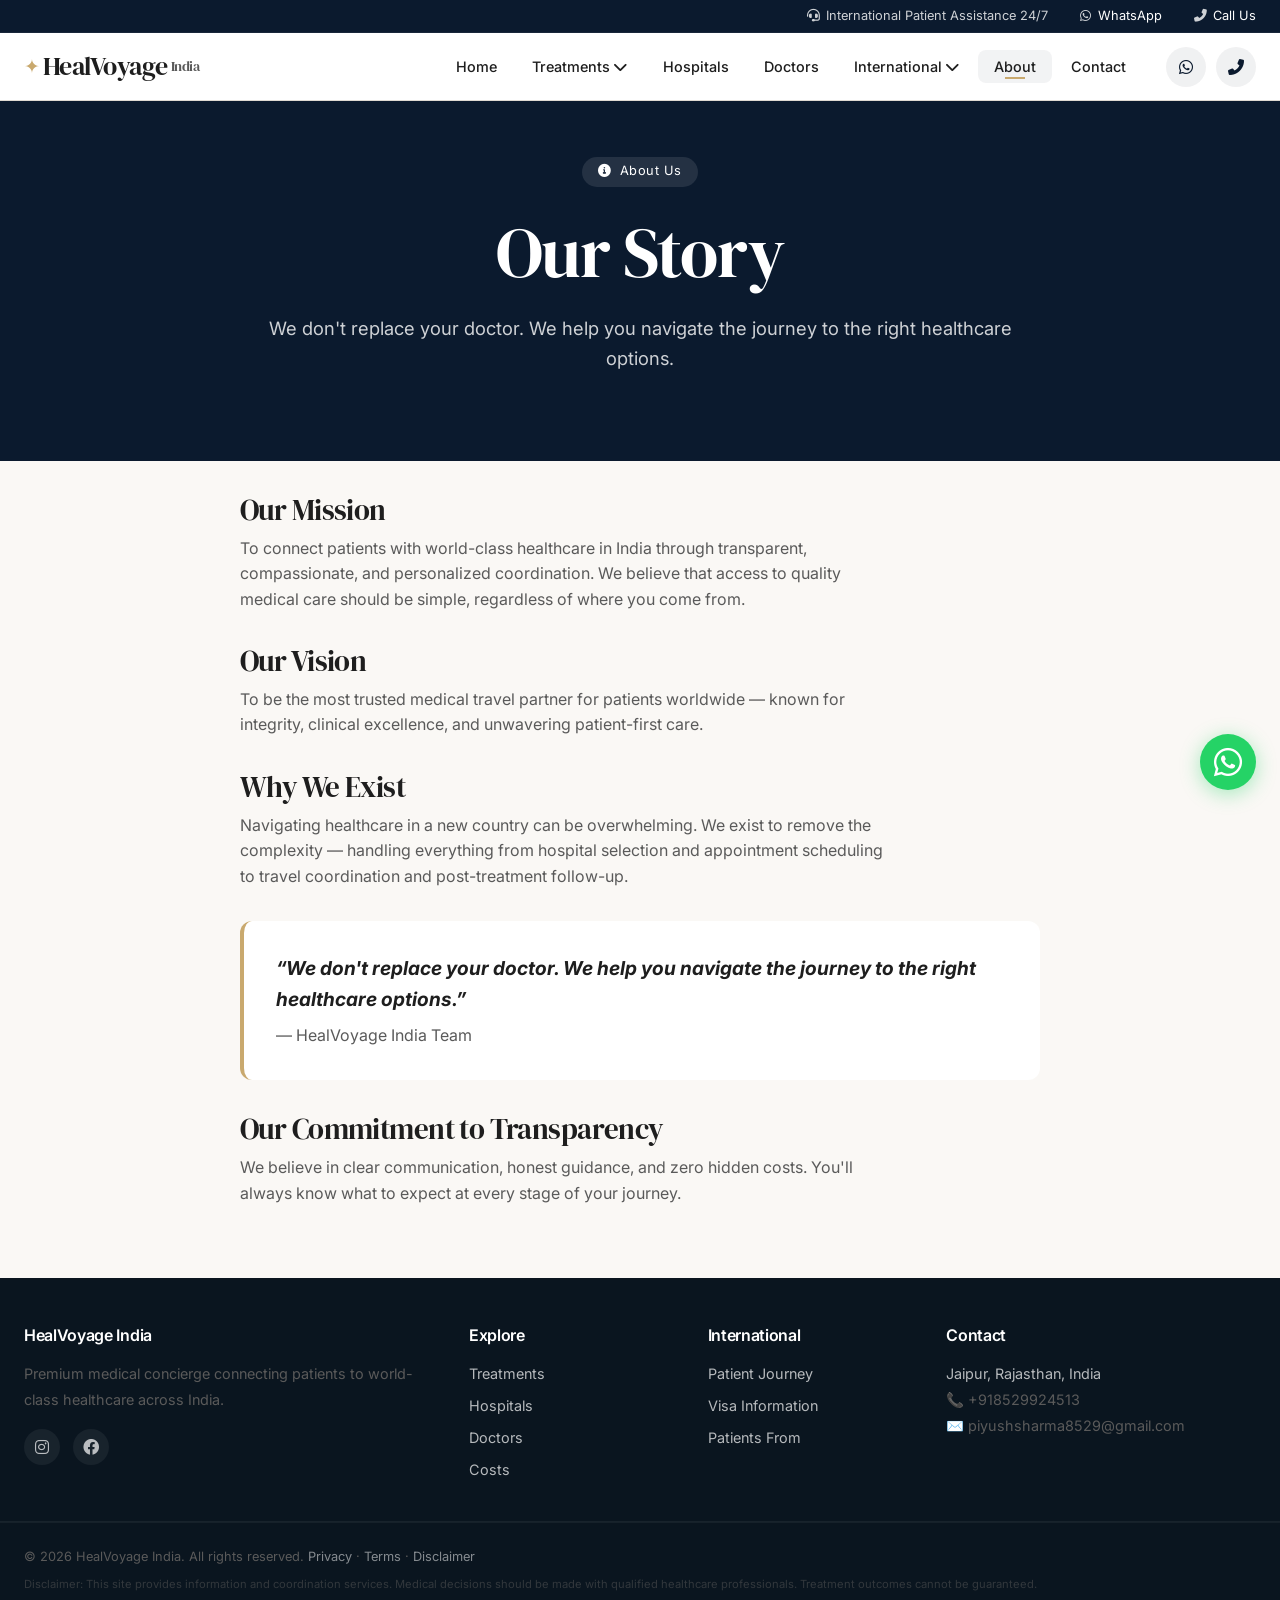
<file: about.html>
<!DOCTYPE html>
<html lang="en">
<head>
  <meta charset="UTF-8" />
  <meta name="viewport" content="width=device-width, initial-scale=1.0" />
  <title>About Us · HealVoyage India</title>
  <meta name="description" content="Learn about HealVoyage India — our mission, vision, and commitment to connecting patients with world-class healthcare." />
  <link rel="preconnect" href="https://fonts.googleapis.com" />
  <link rel="preconnect" href="https://fonts.gstatic.com" crossorigin />
  <link href="https://fonts.googleapis.com/css2?family=DM+Serif+Display:ital@0;1&family=Inter:opsz,wght@14..32,300;14..32,400;14..32,500;14..32,600;14..32,700&display=swap" rel="stylesheet" />
  <link rel="stylesheet" href="https://cdnjs.cloudflare.com/ajax/libs/font-awesome/6.0.0-beta3/css/all.min.css" />
  <link rel="stylesheet" href="css/style.css" />
</head>
<body>

<!-- ===== UTILITY BAR ===== -->
<div class="utility-bar">
  <div class="container utility-flex">
    <span class="utility-item"><i class="fas fa-headset"></i> International Patient Assistance 24/7</span>
    <span class="utility-item"><i class="fab fa-whatsapp"></i> <a href="https://wa.me/?text=Hi%2C%20I%20would%20like%20to%20know%20more%20about%20medical%20treatment%20in%20India." target="_blank">WhatsApp</a></span>
    <span class="utility-item"><i class="fas fa-phone-alt"></i> <a href="tel:+918529924513">Call Us</a></span>
  </div>
</div>

<!-- ===== HEADER ===== -->
<header class="site-header" id="siteHeader">
  <div class="container header-flex">
    <div class="logo"><a href="index.html"><span class="logo-icon">✦</span> HealVoyage <span class="logo-light">India</span></a></div>
    <nav class="main-nav" id="mainNav">
      <ul class="nav-list">
        <li><a href="index.html">Home</a></li>
        <li class="dropdown">
          <a href="treatments.html" class="dropdown-toggle">Treatments <i class="fas fa-chevron-down"></i></a>
          <ul class="dropdown-menu">
            <li><a href="treatments.html#cardiology">Cardiology</a></li>
            <li><a href="treatments.html#neurosurgery">Neurosurgery</a></li>
            <li><a href="treatments.html#oncology">Oncology</a></li>
            <li><a href="treatments.html#orthopaedics">Orthopaedics</a></li>
            <li><a href="treatments.html">All Treatments</a></li>
          </ul>
        </li>
        <li><a href="hospitals.html">Hospitals</a></li>
        <li><a href="doctors.html">Doctors</a></li>
        <li class="dropdown">
          <a href="international-patients.html" class="dropdown-toggle">International <i class="fas fa-chevron-down"></i></a>
          <ul class="dropdown-menu">
            <li><a href="international-patients.html#journey">Patient Journey</a></li>
            <li><a href="international-patients.html#visa">Medical Visa</a></li>
            <li><a href="international-patients.html#countries">Patients From</a></li>
          </ul>
        </li>
        <li><a href="about.html" class="active">About</a></li>
        <li><a href="contact.html">Contact</a></li>
      </ul>
      <div class="nav-actions">
        <a href="https://wa.me/+918529924513?text=Hi%2C%20I%20would%20like%20to%20know%20more%20about%20medical%20treatment%20in%20India." target="_blank" class="btn-icon" aria-label="WhatsApp"><i class="fab fa-whatsapp"></i></a>
        <a href="tel:+918529924513" class="btn-icon" aria-label="Call"><i class="fas fa-phone-alt"></i></a>
      </div>
    </nav>
    <button class="hamburger" id="hamburger" aria-label="Menu" aria-expanded="false">
      <span class="hamburger-line"></span>
      <span class="hamburger-line"></span>
      <span class="hamburger-line"></span>
    </button>
  </div>
</header>

<!-- ===== PAGE HERO ===== -->
<section class="hero" style="min-height: 40vh;">
  <div class="hero-overlay"></div>
  <div class="container hero-content" style="grid-template-columns: 1fr; text-align: center; padding: 3rem 0;">
    <div class="hero-text" style="max-width: 800px; margin: 0 auto;">
      <span class="hero-badge"><i class="fas fa-info-circle"></i> About Us</span>
      <h1>Our Story</h1>
      <p class="hero-sub" style="max-width: 100%;">We don't replace your doctor. We help you navigate the journey to the right healthcare options.</p>
    </div>
  </div>
</section>

<!-- ===== ABOUT CONTENT ===== -->
<section class="section" style="padding-top: 2rem;">
  <div class="container">
    <div style="max-width: 800px; margin: 0 auto; display: grid; gap: 2rem;">
      <div>
        <h2 style="font-size: 1.8rem;">Our Mission</h2>
        <p>To connect patients with world-class healthcare in India through transparent, compassionate, and personalized coordination. We believe that access to quality medical care should be simple, regardless of where you come from.</p>
      </div>
      <div>
        <h2 style="font-size: 1.8rem;">Our Vision</h2>
        <p>To be the most trusted medical travel partner for patients worldwide — known for integrity, clinical excellence, and unwavering patient-first care.</p>
      </div>
      <div>
        <h2 style="font-size: 1.8rem;">Why We Exist</h2>
        <p>Navigating healthcare in a new country can be overwhelming. We exist to remove the complexity — handling everything from hospital selection and appointment scheduling to travel coordination and post-treatment follow-up.</p>
      </div>
      <div style="background: var(--surface); padding: 2rem; border-radius: var(--radius); border-left: 4px solid var(--accent);">
        <p style="font-size: 1.2rem; font-style: italic; color: var(--text);"><strong>“We don't replace your doctor. We help you navigate the journey to the right healthcare options.”</strong></p>
        <p style="margin-top: 0.5rem;">— HealVoyage India Team</p>
      </div>
      <div>
        <h2 style="font-size: 1.8rem;">Our Commitment to Transparency</h2>
        <p>We believe in clear communication, honest guidance, and zero hidden costs. You'll always know what to expect at every stage of your journey.</p>
      </div>
    </div>
  </div>
</section>

<!-- ===== FOOTER ===== -->
<footer class="site-footer">
  <div class="container footer-grid">
    <div class="footer-col"><h4>HealVoyage India</h4><p>Premium medical concierge connecting patients to world-class healthcare across India.</p><div class="social"><a href="#"><i class="fab fa-instagram"></i></a><a href="#"><i class="fab fa-facebook"></i></a></div></div>
    <div class="footer-col"><h4>Explore</h4><ul><li><a href="treatments.html">Treatments</a></li><li><a href="hospitals.html">Hospitals</a></li><li><a href="doctors.html">Doctors</a></li><li><a href="contact.html">Costs</a></li></ul></div>
    <div class="footer-col"><h4>International</h4><ul><li><a href="international-patients.html#journey">Patient Journey</a></li><li><a href="international-patients.html#visa">Visa Information</a></li><li><a href="international-patients.html#countries">Patients From</a></li></ul></div>
    <div class="footer-col"><h4>Contact</h4><address>Jaipur, Rajasthan, India</address><p><a href="tel:+918529924513">📞 +918529924513</a></p><p><a href="mailto:piyushsharma8529@gmail.com">✉️ piyushsharma8529@gmail.com</a></p></div>
  </div>
  <div class="footer-bottom"><div class="container"><p>© 2026 HealVoyage India. All rights reserved. <a href="#">Privacy</a> · <a href="#">Terms</a> · <a href="#">Disclaimer</a></p><p class="disclaimer">Disclaimer: This site provides information and coordination services. Medical decisions should be made with qualified healthcare professionals. Treatment outcomes cannot be guaranteed.</p></div></div>
</footer>

<!-- FLOATING WHATSAPP & BACK TO TOP -->
<a href="https://wa.me/+918529924513?text=Hi%2C%20I%20would%20like%20to%20know%20more%20about%20medical%20treatment%20in%20India." target="_blank" class="floating-wa" aria-label="WhatsApp"><i class="fab fa-whatsapp"></i><span class="tooltip">Chat with us</span></a>
<button class="back-to-top" id="backToTop" aria-label="Back to top"><i class="fas fa-chevron-up"></i></button>

<div class="mobile-sticky">
  <a href="tel:+918529924513"><i class="fas fa-phone-alt"></i> Call</a>
  <a href="https://wa.me/+918529924513?text=Hi%2C%20I%20would%20like%20to%20know%20more%20about%20medical%20treatment%20in%20India." target="_blank"><i class="fab fa-whatsapp"></i> WhatsApp</a>
  <a href="hospitals.html"><i class="fas fa-hospital-alt"></i> Explore</a>
</div>

<script src="js/script.js"></script>
</body>
</html>
</file>
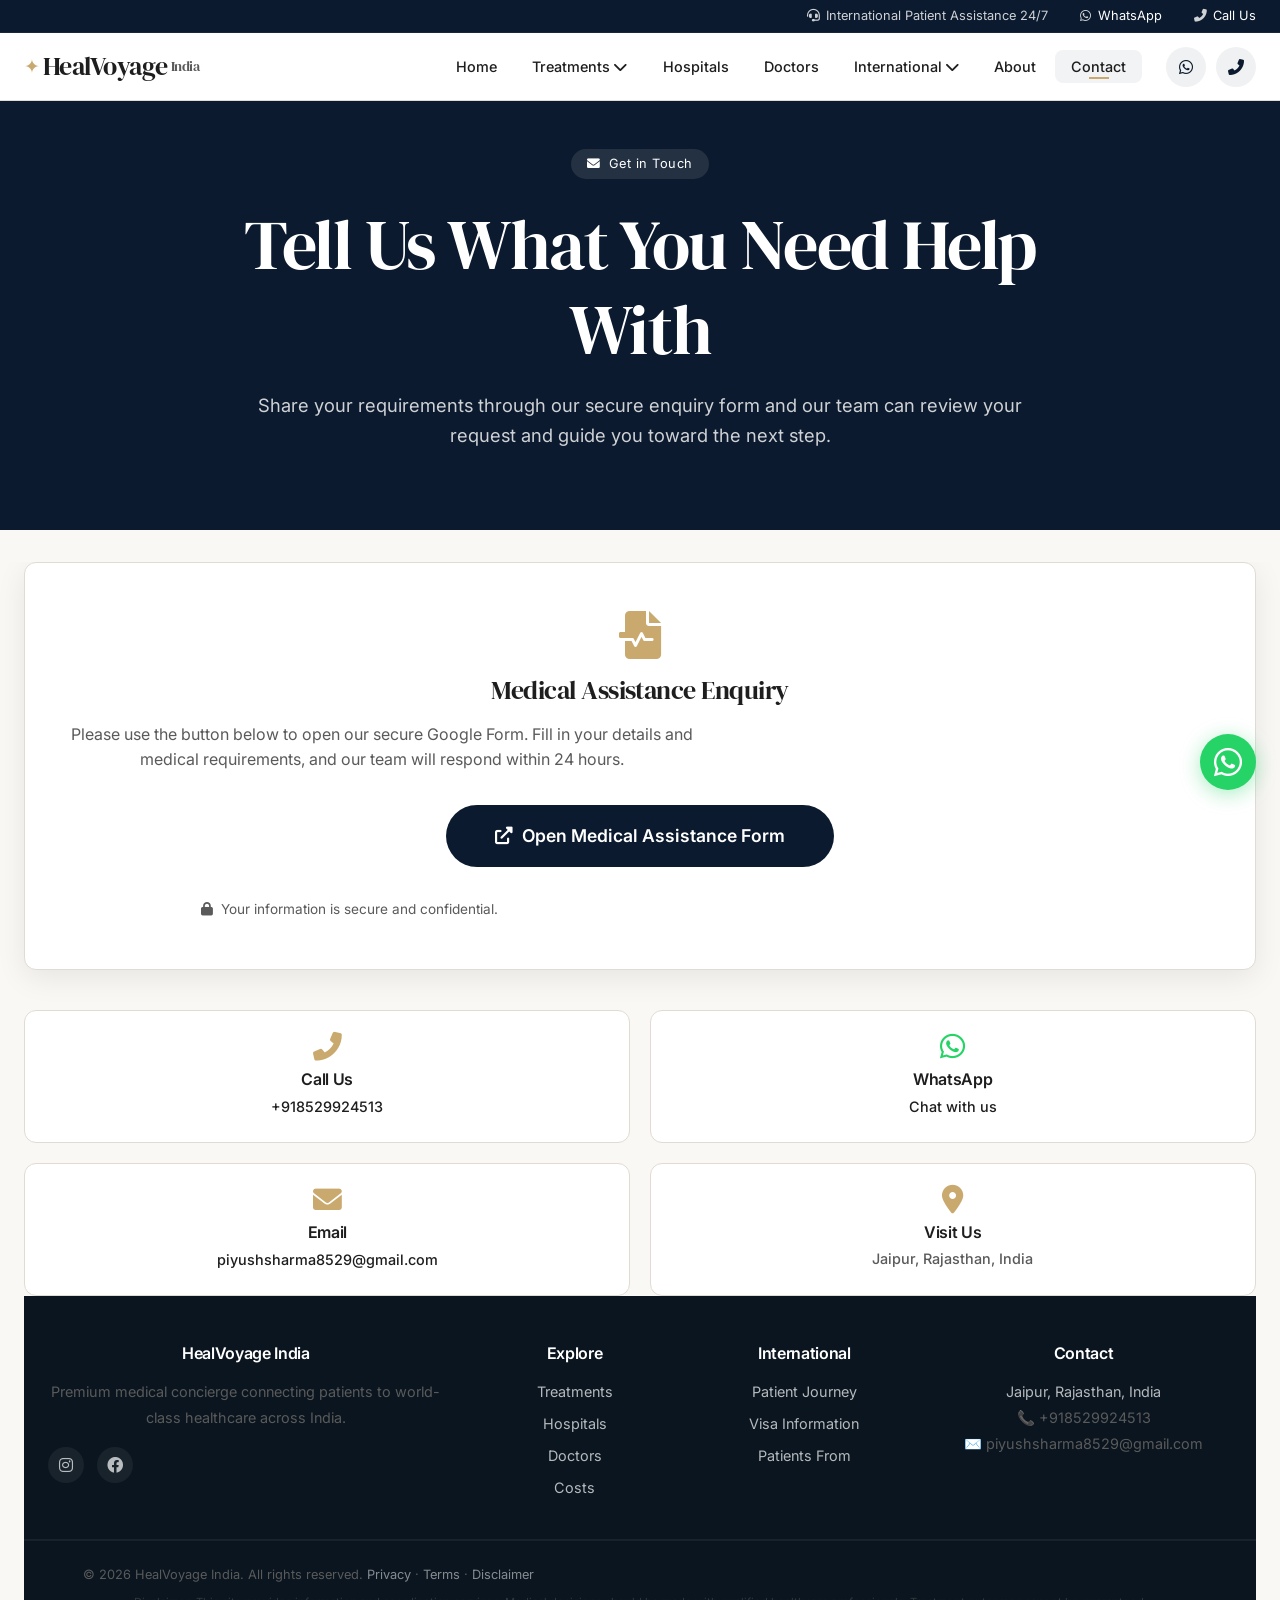
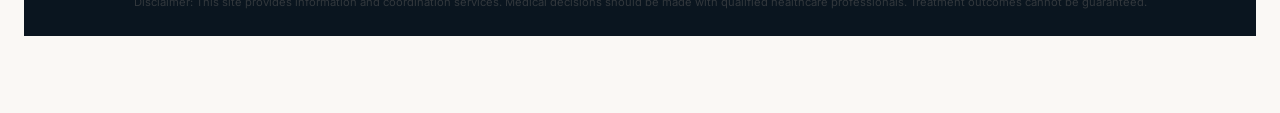
<file: contact.html>
<!DOCTYPE html>
<html lang="en">
<head>
  <meta charset="UTF-8" />
  <meta name="viewport" content="width=device-width, initial-scale=1.0" />
  <title>Contact · HealVoyage India</title>
  <meta name="description" content="Get medical assistance — share your requirements through our secure enquiry form and our team will guide you." />
  <link rel="preconnect" href="https://fonts.googleapis.com" />
  <link rel="preconnect" href="https://fonts.gstatic.com" crossorigin />
  <link href="https://fonts.googleapis.com/css2?family=DM+Serif+Display:ital@0;1&family=Inter:opsz,wght@14..32,300;14..32,400;14..32,500;14..32,600;14..32,700&display=swap" rel="stylesheet" />
  <link rel="stylesheet" href="https://cdnjs.cloudflare.com/ajax/libs/font-awesome/6.0.0-beta3/css/all.min.css" />
  <link rel="stylesheet" href="css/style.css" />
</head>
<body>

<!-- ===== UTILITY BAR ===== -->
<div class="utility-bar">
  <div class="container utility-flex">
    <span class="utility-item"><i class="fas fa-headset"></i> International Patient Assistance 24/7</span>
    <span class="utility-item"><i class="fab fa-whatsapp"></i> <a href="https://wa.me/8529924513?text=Hi%2C%20I%20would%20like%20to%20know%20more%20about%20medical%20treatment%20in%20India." target="_blank">WhatsApp</a></span>
    <span class="utility-item"><i class="fas fa-phone-alt"></i> <a href="tel:8529924513">Call Us</a></span>
  </div>
</div>

<!-- ===== HEADER ===== -->
<header class="site-header" id="siteHeader">
  <div class="container header-flex">
    <div class="logo"><a href="index.html"><span class="logo-icon">✦</span> HealVoyage <span class="logo-light">India</span></a></div>
    <nav class="main-nav" id="mainNav">
      <ul class="nav-list">
        <li><a href="index.html">Home</a></li>
        <li class="dropdown">
          <a href="treatments.html" class="dropdown-toggle">Treatments <i class="fas fa-chevron-down"></i></a>
          <ul class="dropdown-menu">
            <li><a href="treatments.html#cardiology">Cardiology</a></li>
            <li><a href="treatments.html#neurosurgery">Neurosurgery</a></li>
            <li><a href="treatments.html#oncology">Oncology</a></li>
            <li><a href="treatments.html#orthopaedics">Orthopaedics</a></li>
            <li><a href="treatments.html">All Treatments</a></li>
          </ul>
        </li>
        <li><a href="hospitals.html">Hospitals</a></li>
        <li><a href="doctors.html">Doctors</a></li>
        <li class="dropdown">
          <a href="international-patients.html" class="dropdown-toggle">International <i class="fas fa-chevron-down"></i></a>
          <ul class="dropdown-menu">
            <li><a href="international-patients.html#journey">Patient Journey</a></li>
            <li><a href="international-patients.html#visa">Medical Visa</a></li>
            <li><a href="international-patients.html#countries">Patients From</a></li>
          </ul>
        </li>
        <li><a href="about.html">About</a></li>
        <li><a href="contact.html" class="active">Contact</a></li>
      </ul>
      <div class="nav-actions">
        <a href="https://wa.me/8529924513?text=Hi%2C%20I%20would%20like%20to%20know%20more%20about%20medical%20treatment%20in%20India." target="_blank" class="btn-icon" aria-label="WhatsApp"><i class="fab fa-whatsapp"></i></a>
        <a href="tel:8529924513" class="btn-icon" aria-label="Call"><i class="fas fa-phone-alt"></i></a>
      </div>
    </nav>
    <button class="hamburger" id="hamburger" aria-label="Menu" aria-expanded="false">
      <span class="hamburger-line"></span>
      <span class="hamburger-line"></span>
      <span class="hamburger-line"></span>
    </button>
  </div>
</header>

<!-- ===== PAGE HERO ===== -->
<section class="hero" style="min-height: 40vh; overflow: hidden;">
  <div class="hero-overlay"></div>
  <div class="container hero-content" style="grid-template-columns: 1fr; text-align: center; padding: 3rem 0; overflow: hidden;">
    <div class="hero-text" style="max-width: 800px; margin: 0 auto;">
      <span class="hero-badge"><i class="fas fa-envelope"></i> Get in Touch</span>
      <h1>Tell Us What You Need Help With</h1>
      <p class="hero-sub" style="max-width: 100%;">Share your requirements through our secure enquiry form and our team can review your request and guide you toward the next step.</p>
    </div>
  </div>
</section>

<!-- ===== CONTACT / ASSISTANCE ===== -->
<section class="section" style="padding-top: 2rem;">
  <div class="container" style="max-width: 700px; margin: 0 auto; text-align: center;">
    <div style="background: var(--surface); padding: 3rem 2rem; border-radius: var(--radius); border: 1px solid var(--border); box-shadow: var(--shadow);">
      <i class="fas fa-file-medical-alt" style="font-size: 3rem; color: var(--accent); margin-bottom: 1rem;"></i>
      <h2 style="font-size: 1.6rem;">Medical Assistance Enquiry</h2>
      <p style="margin: 1rem 0;">Please use the button below to open our secure Google Form. Fill in your details and medical requirements, and our team will respond within 24 hours.</p>
      
      <!-- REPLACE THIS URL WITH YOUR GOOGLE FORM LINK -->
      <a href="https://forms.gle/ozHwD1PbkeFgJi5D9" target="_blank" rel="noopener" class="btn btn-primary" style="font-size: 1.1rem; padding: 1rem 3rem; margin: 1rem 0;">
        <i class="fas fa-external-link-alt"></i> Open Medical Assistance Form
      </a>
      <!-- END OF REPLACEABLE URL -->
      
      <p style="font-size: 0.85rem; color: var(--text-muted); margin-top: 1rem;"><i class="fas fa-lock" style="margin-right: 0.3rem;"></i> Your information is secure and confidential.</p>
    </div>

   <!-- ===== CONTACT OPTIONS — MOBILE FRIENDLY ===== -->
<div class="contact-options-grid" style="display: grid; grid-template-columns: 1fr 1fr; gap: 1.2rem; margin-top: 2.5rem; max-width: 100%;">
  
  <!-- Call Us -->
  <div class="contact-option-card" style="background: var(--surface); padding: 1.5rem 1rem; border-radius: var(--radius); border: 1px solid var(--border); text-align: center; transition: var(--transition);">
    <i class="fas fa-phone-alt" style="color: var(--accent); font-size: 1.8rem; display: block; margin-bottom: 0.5rem;"></i>
    <h4 style="margin: 0.3rem 0; font-size: 1rem; font-family: var(--font-sans); font-weight: 600;">Call Us</h4>
    <a href="tel:+918529924513" style="font-weight: 500; font-size: 0.9rem; word-break: break-all;">+918529924513</a>
  </div>
  
  <!-- WhatsApp -->
  <div class="contact-option-card" style="background: var(--surface); padding: 1.5rem 1rem; border-radius: var(--radius); border: 1px solid var(--border); text-align: center; transition: var(--transition);">
    <i class="fab fa-whatsapp" style="color: #25D366; font-size: 1.8rem; display: block; margin-bottom: 0.5rem;"></i>
    <h4 style="margin: 0.3rem 0; font-size: 1rem; font-family: var(--font-sans); font-weight: 600;">WhatsApp</h4>
    <a href="https://wa.me/8529924513?text=Hi%2C%20I%20would%20like%20to%20know%20more%20about%20medical%20treatment%20in%20India." target="_blank" style="font-weight: 500; font-size: 0.9rem; word-break: break-all;">Chat with us</a>
  </div>
  
  <!-- Email -->
  <div class="contact-option-card" style="background: var(--surface); padding: 1.5rem 1rem; border-radius: var(--radius); border: 1px solid var(--border); text-align: center; transition: var(--transition);">
    <i class="fas fa-envelope" style="color: var(--accent); font-size: 1.8rem; display: block; margin-bottom: 0.5rem;"></i>
    <h4 style="margin: 0.3rem 0; font-size: 1rem; font-family: var(--font-sans); font-weight: 600;">Email</h4>
    <a href="mailto:piyushsharma8529@gmail.com" style="font-weight: 500; font-size: 0.9rem; word-break: break-all;">piyushsharma8529@gmail.com</a>
  </div>
  
  <!-- Visit Us -->
  <div class="contact-option-card" style="background: var(--surface); padding: 1.5rem 1rem; border-radius: var(--radius); border: 1px solid var(--border); text-align: center; transition: var(--transition);">
    <i class="fas fa-map-marker-alt" style="color: var(--accent); font-size: 1.8rem; display: block; margin-bottom: 0.5rem;"></i>
    <h4 style="margin: 0.3rem 0; font-size: 1rem; font-family: var(--font-sans); font-weight: 600;">Visit Us</h4>
    <p style="font-size: 0.9rem; margin: 0;">Jaipur, Rajasthan, India</p>
  </div>
  
</div>
    
<!-- ===== FOOTER ===== -->
<footer class="site-footer">
  <div class="container footer-grid">
    <div class="footer-col"><h4>HealVoyage India</h4><p>Premium medical concierge connecting patients to world-class healthcare across India.</p><div class="social"><a href="#"><i class="fab fa-instagram"></i></a><a href="#"><i class="fab fa-facebook"></i></a></div></div>
    <div class="footer-col"><h4>Explore</h4><ul><li><a href="treatments.html">Treatments</a></li><li><a href="hospitals.html">Hospitals</a></li><li><a href="doctors.html">Doctors</a></li><li><a href="contact.html">Costs</a></li></ul></div>
    <div class="footer-col"><h4>International</h4><ul><li><a href="international-patients.html#journey">Patient Journey</a></li><li><a href="international-patients.html#visa">Visa Information</a></li><li><a href="international-patients.html#countries">Patients From</a></li></ul></div>
    <div class="footer-col"><h4>Contact</h4><address>Jaipur, Rajasthan, India</address><p><a href="tel:+918529924513">📞 +918529924513</a></p><p><a href="mailto:piyushsharma8529@gmail.com">✉️ piyushsharma8529@gmail.com</a></p></div>
  </div>
  <div class="footer-bottom"><div class="container"><p>© 2026 HealVoyage India. All rights reserved. <a href="#">Privacy</a> · <a href="#">Terms</a> · <a href="#">Disclaimer</a></p><p class="disclaimer">Disclaimer: This site provides information and coordination services. Medical decisions should be made with qualified healthcare professionals. Treatment outcomes cannot be guaranteed.</p></div></div>
</footer>

<!-- FLOATING WHATSAPP & BACK TO TOP -->
<a href="https://wa.me/8529924513?text=Hi%2C%20I%20would%20like%20to%20know%20more%20about%20medical%20treatment%20in%20India." target="_blank" class="floating-wa" aria-label="WhatsApp"><i class="fab fa-whatsapp"></i><span class="tooltip">Chat with us</span></a>
<button class="back-to-top" id="backToTop" aria-label="Back to top"><i class="fas fa-chevron-up"></i></button>

<div class="mobile-sticky">
  <a href="tel:8529924513"><i class="fas fa-phone-alt"></i> Call</a>
  <a href="https://wa.me/8529924513?text=Hi%2C%20I%20would%20like%20to%20know%20more%20about%20medical%20treatment%20in%20India." target="_blank"><i class="fab fa-whatsapp"></i> WhatsApp</a>
  <a href="hospitals.html"><i class="fas fa-hospital-alt"></i> Explore</a>
</div>

<script src="js/script.js"></script>
</body>
</html>
</file>
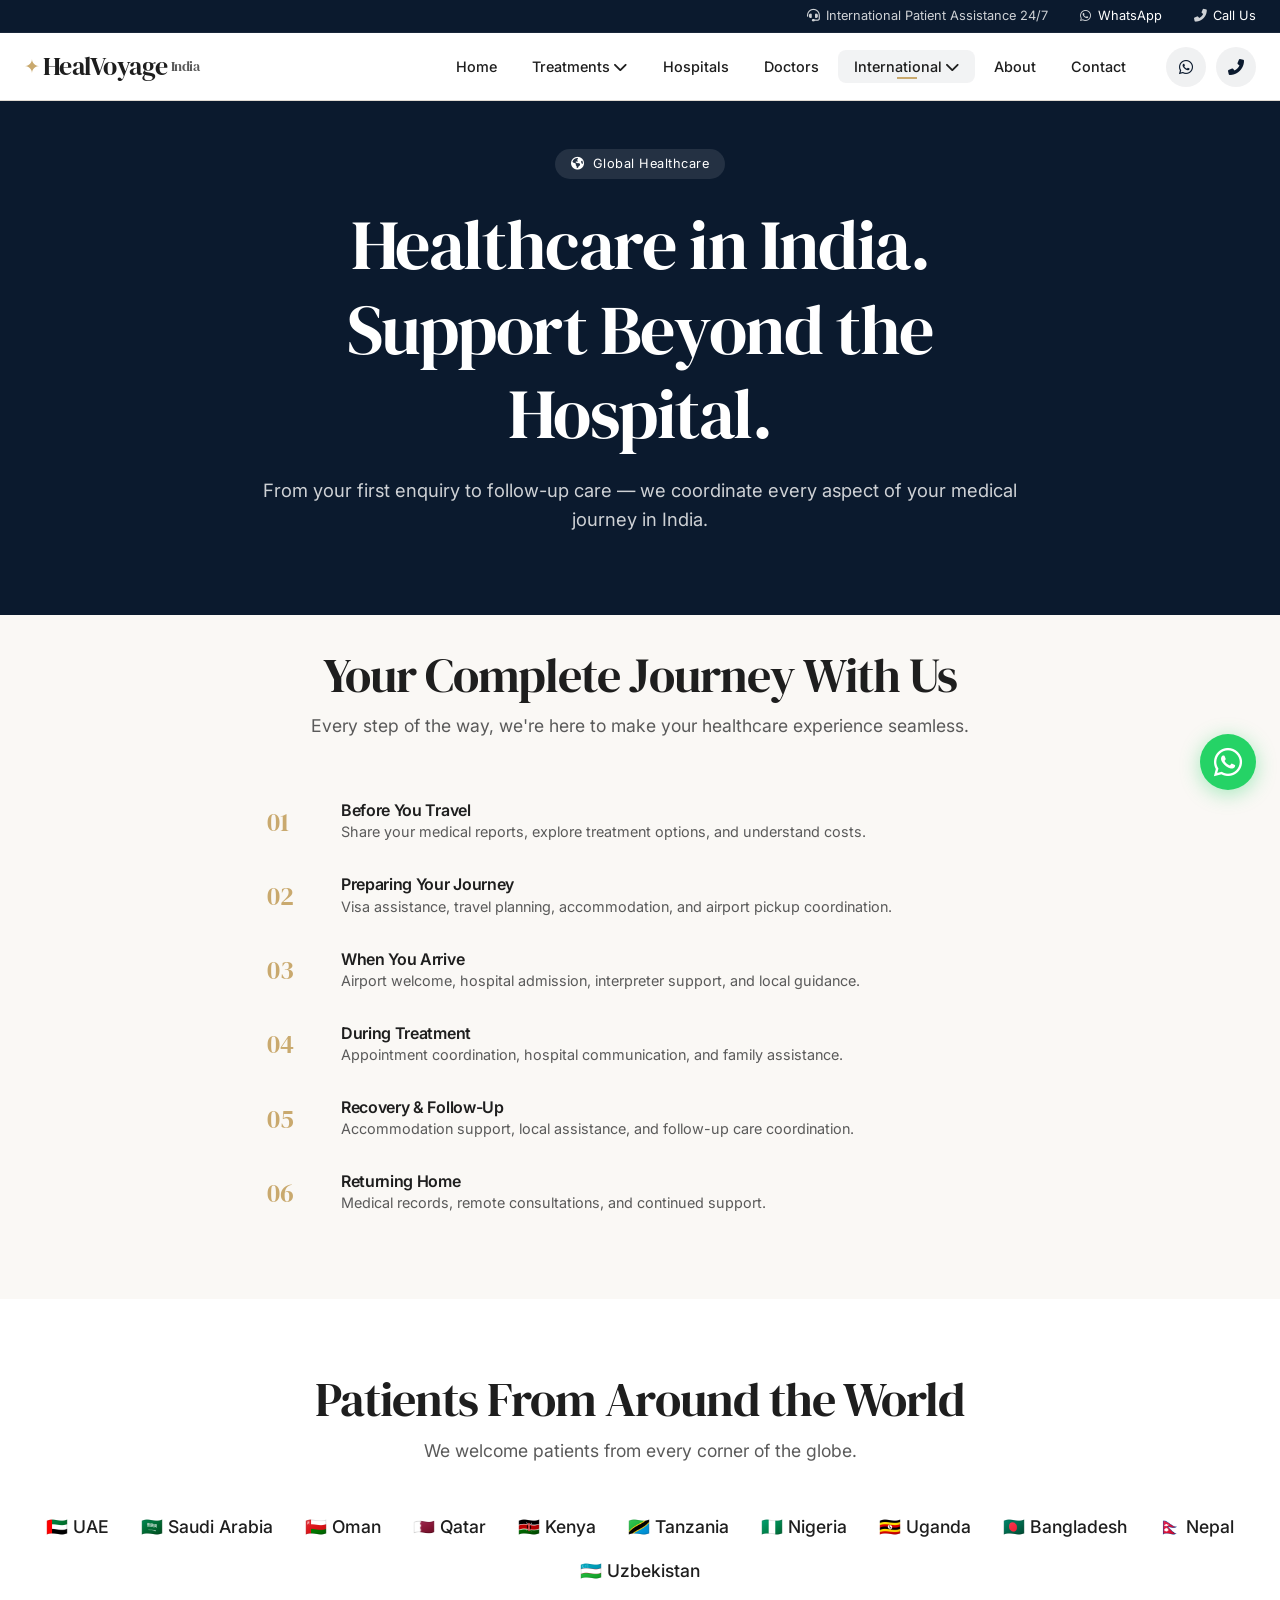
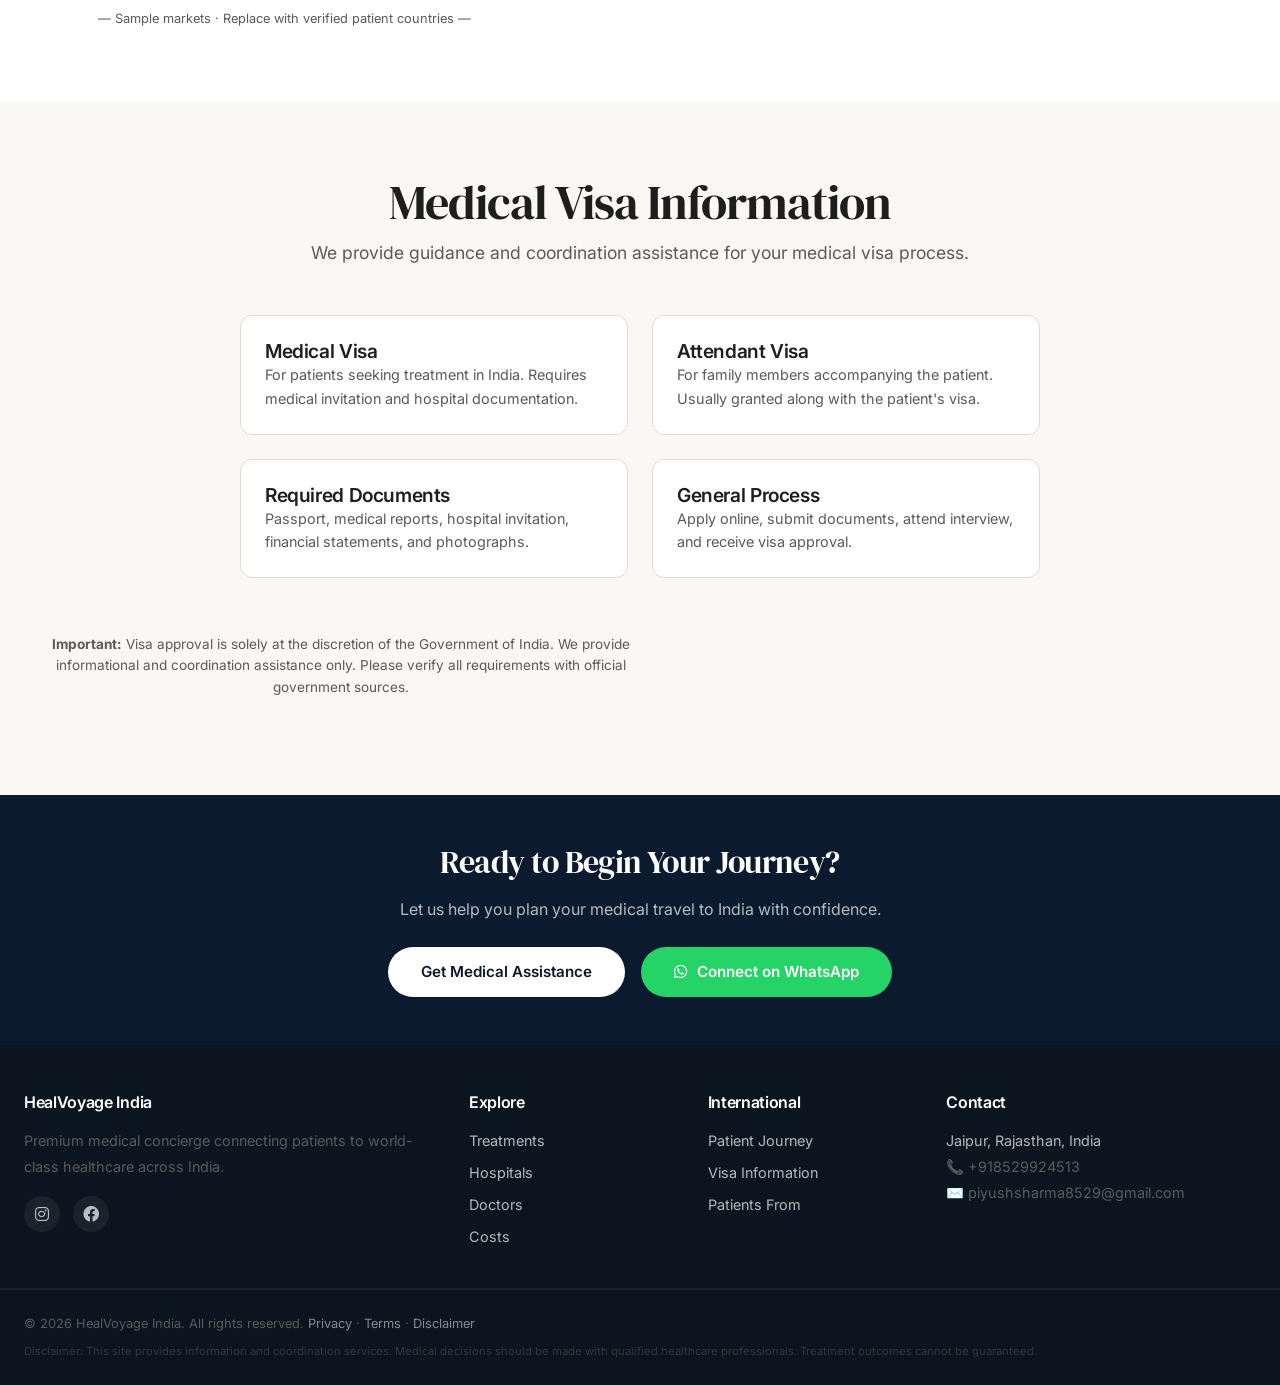
<file: international-patients.html>
<!DOCTYPE html>
<html lang="en">
<head>
  <meta charset="UTF-8" />
  <meta name="viewport" content="width=device-width, initial-scale=1.0" />
  <title>International Patients · HealVoyage India</title>
  <meta name="description" content="Complete support for international patients seeking treatment in India — medical visa, travel, accommodation, and hospital coordination." />
  <link rel="preconnect" href="https://fonts.googleapis.com" />
  <link rel="preconnect" href="https://fonts.gstatic.com" crossorigin />
  <link href="https://fonts.googleapis.com/css2?family=DM+Serif+Display:ital@0;1&family=Inter:opsz,wght@14..32,300;14..32,400;14..32,500;14..32,600;14..32,700&display=swap" rel="stylesheet" />
  <link rel="stylesheet" href="https://cdnjs.cloudflare.com/ajax/libs/font-awesome/6.0.0-beta3/css/all.min.css" />
  <link rel="stylesheet" href="css/style.css" />
</head>
<body>

<!-- ===== UTILITY BAR ===== -->
<div class="utility-bar">
  <div class="container utility-flex">
    <span class="utility-item"><i class="fas fa-headset"></i> International Patient Assistance 24/7</span>
    <span class="utility-item"><i class="fab fa-whatsapp"></i> <a href="https://wa.me/?text=Hi%2C%20I%20would%20like%20to%20know%20more%20about%20medical%20treatment%20in%20India." target="_blank">WhatsApp</a></span>
    <span class="utility-item"><i class="fas fa-phone-alt"></i> <a href="tel:+918529924513">Call Us</a></span>
  </div>
</div>

<!-- ===== HEADER ===== -->
<header class="site-header" id="siteHeader">
  <div class="container header-flex">
    <div class="logo"><a href="index.html"><span class="logo-icon">✦</span> HealVoyage <span class="logo-light">India</span></a></div>
    <nav class="main-nav" id="mainNav">
      <ul class="nav-list">
        <li><a href="index.html">Home</a></li>
        <li class="dropdown">
          <a href="treatments.html" class="dropdown-toggle">Treatments <i class="fas fa-chevron-down"></i></a>
          <ul class="dropdown-menu">
            <li><a href="treatments.html#cardiology">Cardiology</a></li>
            <li><a href="treatments.html#neurosurgery">Neurosurgery</a></li>
            <li><a href="treatments.html#oncology">Oncology</a></li>
            <li><a href="treatments.html#orthopaedics">Orthopaedics</a></li>
            <li><a href="treatments.html">All Treatments</a></li>
          </ul>
        </li>
        <li><a href="hospitals.html">Hospitals</a></li>
        <li><a href="doctors.html">Doctors</a></li>
        <li class="dropdown">
          <a href="international-patients.html" class="dropdown-toggle active">International <i class="fas fa-chevron-down"></i></a>
          <ul class="dropdown-menu">
            <li><a href="#journey">Patient Journey</a></li>
            <li><a href="#visa">Medical Visa</a></li>
            <li><a href="#countries">Patients From</a></li>
          </ul>
        </li>
        <li><a href="about.html">About</a></li>
        <li><a href="contact.html">Contact</a></li>
      </ul>
      <div class="nav-actions">
        <a href="https://wa.me/8529924513?text=Hi%2C%20I%20would%20like%20to%20know%20more%20about%20medical%20treatment%20in%20India." target="_blank" class="btn-icon" aria-label="WhatsApp"><i class="fab fa-whatsapp"></i></a>
        <a href="tel:+918529924513" class="btn-icon" aria-label="Call"><i class="fas fa-phone-alt"></i></a>
      </div>
    </nav>
    <button class="hamburger" id="hamburger" aria-label="Menu" aria-expanded="false">
      <span class="hamburger-line"></span>
      <span class="hamburger-line"></span>
      <span class="hamburger-line"></span>
    </button>
  </div>
</header>

<!-- ===== PAGE HERO ===== -->
<section class="hero" style="min-height: 45vh;">
  <div class="hero-overlay"></div>
  <div class="container hero-content" style="grid-template-columns: 1fr; text-align: center; padding: 3rem 0;">
    <div class="hero-text" style="max-width: 800px; margin: 0 auto;">
      <span class="hero-badge"><i class="fas fa-globe-americas"></i> Global Healthcare</span>
      <h1>Healthcare in India.<br />Support Beyond the Hospital.</h1>
      <p class="hero-sub" style="max-width: 100%;">From your first enquiry to follow-up care — we coordinate every aspect of your medical journey in India.</p>
    </div>
  </div>
</section>

<!-- ===== COMPLETE JOURNEY SECTIONS ===== -->
<section class="section" id="journey" style="padding-top: 2rem;">
  <div class="container">
    <div class="section-header">
      <h2>Your Complete Journey With Us</h2>
      <p>Every step of the way, we're here to make your healthcare experience seamless.</p>
    </div>
    <div class="journey-timeline" style="max-width: 800px;">
      <div class="journey-step"><span>01</span><div><h4>Before You Travel</h4><p>Share your medical reports, explore treatment options, and understand costs.</p></div></div>
      <div class="journey-step"><span>02</span><div><h4>Preparing Your Journey</h4><p>Visa assistance, travel planning, accommodation, and airport pickup coordination.</p></div></div>
      <div class="journey-step"><span>03</span><div><h4>When You Arrive</h4><p>Airport welcome, hospital admission, interpreter support, and local guidance.</p></div></div>
      <div class="journey-step"><span>04</span><div><h4>During Treatment</h4><p>Appointment coordination, hospital communication, and family assistance.</p></div></div>
      <div class="journey-step"><span>05</span><div><h4>Recovery &amp; Follow-Up</h4><p>Accommodation support, local assistance, and follow-up care coordination.</p></div></div>
      <div class="journey-step"><span>06</span><div><h4>Returning Home</h4><p>Medical records, remote consultations, and continued support.</p></div></div>
    </div>
  </div>
</section>

<!-- ===== PATIENTS FROM AROUND THE WORLD ===== -->
<section class="section" style="background: var(--surface);" id="countries">
  <div class="container">
    <div class="section-header">
      <h2>Patients From Around the World</h2>
      <p>We welcome patients from every corner of the globe.</p>
    </div>
    <div style="display: flex; flex-wrap: wrap; justify-content: center; gap: 1rem 2rem; font-size: 1.1rem; font-weight: 500;">
      <span>🇦🇪 UAE</span> <span>🇸🇦 Saudi Arabia</span> <span>🇴🇲 Oman</span> <span>🇶🇦 Qatar</span>
      <span>🇰🇪 Kenya</span> <span>🇹🇿 Tanzania</span> <span>🇳🇬 Nigeria</span> <span>🇺🇬 Uganda</span>
      <span>🇧🇩 Bangladesh</span> <span>🇳🇵 Nepal</span> <span>🇺🇿 Uzbekistan</span>
    </div>
    <p style="text-align: center; font-size: 0.8rem; color: var(--text-muted); margin-top: 1.5rem;">— Sample markets · Replace with verified patient countries —</p>
  </div>
</section>

<!-- ===== MEDICAL VISA SECTION ===== -->
<section class="section" id="visa">
  <div class="container">
    <div class="section-header">
      <h2>Medical Visa Information</h2>
      <p>We provide guidance and coordination assistance for your medical visa process.</p>
    </div>
    <div style="max-width: 800px; margin: 0 auto; display: grid; grid-template-columns: 1fr 1fr; gap: 1.5rem;">
      <div style="background: var(--surface); padding: 1.5rem; border-radius: var(--radius); border: 1px solid var(--border);">
        <h4 style="font-family: var(--font-sans); font-weight: 600;">Medical Visa</h4>
        <p style="font-size: 0.9rem;">For patients seeking treatment in India. Requires medical invitation and hospital documentation.</p>
      </div>
      <div style="background: var(--surface); padding: 1.5rem; border-radius: var(--radius); border: 1px solid var(--border);">
        <h4 style="font-family: var(--font-sans); font-weight: 600;">Attendant Visa</h4>
        <p style="font-size: 0.9rem;">For family members accompanying the patient. Usually granted along with the patient's visa.</p>
      </div>
      <div style="background: var(--surface); padding: 1.5rem; border-radius: var(--radius); border: 1px solid var(--border);">
        <h4 style="font-family: var(--font-sans); font-weight: 600;">Required Documents</h4>
        <p style="font-size: 0.9rem;">Passport, medical reports, hospital invitation, financial statements, and photographs.</p>
      </div>
      <div style="background: var(--surface); padding: 1.5rem; border-radius: var(--radius); border: 1px solid var(--border);">
        <h4 style="font-family: var(--font-sans); font-weight: 600;">General Process</h4>
        <p style="font-size: 0.9rem;">Apply online, submit documents, attend interview, and receive visa approval.</p>
      </div>
    </div>
    <div style="text-align: center; margin-top: 2rem; padding: 1.5rem; background: var(--background); border-radius: var(--radius);">
      <p style="font-size: 0.85rem; color: var(--text-muted);"><strong>Important:</strong> Visa approval is solely at the discretion of the Government of India. We provide informational and coordination assistance only. Please verify all requirements with official government sources.</p>
    </div>
  </div>
</section>

<!-- ===== CTA ===== -->
<section class="section" style="background: var(--primary); color: #fff; text-align: center; padding: 3rem 0;">
  <div class="container">
    <h2 style="color: #fff; font-size: 2rem;">Ready to Begin Your Journey?</h2>
    <p style="color: rgba(255,255,255,0.7); max-width: 600px; margin: 1rem auto;">Let us help you plan your medical travel to India with confidence.</p>
    <div style="display: flex; flex-wrap: wrap; gap: 1rem; justify-content: center; margin-top: 1.5rem;">
      <a href="contact.html" class="btn btn-primary" style="background: #fff; color: var(--primary);">Get Medical Assistance</a>
      <a href="https://wa.me/8529924513?text=Hi%2C%20I%20would%20like%20to%20know%20more%20about%20medical%20treatment%20in%20India." target="_blank" class="btn btn-whatsapp"><i class="fab fa-whatsapp"></i> Connect on WhatsApp</a>
    </div>
  </div>
</section>

<!-- ===== FOOTER ===== -->
<footer class="site-footer">
  <div class="container footer-grid">
    <div class="footer-col"><h4>HealVoyage India</h4><p>Premium medical concierge connecting patients to world-class healthcare across India.</p><div class="social"><a href="#"><i class="fab fa-instagram"></i></a><a href="#"><i class="fab fa-facebook"></i></a></div></div>
    <div class="footer-col"><h4>Explore</h4><ul><li><a href="treatments.html">Treatments</a></li><li><a href="hospitals.html">Hospitals</a></li><li><a href="doctors.html">Doctors</a></li><li><a href="contact.html">Costs</a></li></ul></div>
    <div class="footer-col"><h4>International</h4><ul><li><a href="international-patients.html#journey">Patient Journey</a></li><li><a href="international-patients.html#visa">Visa Information</a></li><li><a href="international-patients.html#countries">Patients From</a></li></ul></div>
    <div class="footer-col"><h4>Contact</h4><address>Jaipur, Rajasthan, India</address><p><a href="tel:+918529924513">📞 +918529924513</a></p><p><a href="mailto:piyushsharma8529@gmail.com">✉️ piyushsharma8529@gmail.com</a></p></div>
  </div>
  <div class="footer-bottom"><div class="container"><p>© 2026 HealVoyage India. All rights reserved. <a href="#">Privacy</a> · <a href="#">Terms</a> · <a href="#">Disclaimer</a></p><p class="disclaimer">Disclaimer: This site provides information and coordination services. Medical decisions should be made with qualified healthcare professionals. Treatment outcomes cannot be guaranteed.</p></div></div>
</footer>

<!-- FLOATING WHATSAPP & BACK TO TOP -->
<a href="https://wa.me/8529924513?text=Hi%2C%20I%20would%20like%20to%20know%20more%20about%20medical%20treatment%20in%20India." target="_blank" class="floating-wa" aria-label="WhatsApp"><i class="fab fa-whatsapp"></i><span class="tooltip">Chat with us</span></a>
<button class="back-to-top" id="backToTop" aria-label="Back to top"><i class="fas fa-chevron-up"></i></button>

<div class="mobile-sticky">
  <a href="tel:+918529924513"><i class="fas fa-phone-alt"></i> Call</a>
  <a href="https://wa.me/8529924513?text=Hi%2C%20I%20would%20like%20to%20know%20more%20about%20medical%20treatment%20in%20India." target="_blank"><i class="fab fa-whatsapp"></i> WhatsApp</a>
  <a href="hospitals.html"><i class="fas fa-hospital-alt"></i> Explore</a>
</div>

<script src="js/script.js"></script>
</body>
</html>
</file>
<file: css/style.css>
/* ============================================================
   ROOT VARIABLES — Premium Medical-Luxury Palette
   ============================================================ */
:root {
  --primary: #0b1a2e;        /* Deep midnight navy */
  --secondary: #1a3a4a;       /* Muted teal */
  --accent: #c9a96e;          /* Champagne/gold — used sparingly */
  --accent-light: #e8d5b5;
  --background: #faf8f5;      /* Warm ivory */
  --surface: #ffffff;
  --text: #1e1e1e;
  --text-muted: #5a5a5a;
  --border: #e0dbd3;
  --shadow: 0 8px 30px rgba(0,0,0,0.08);
  --shadow-hover: 0 16px 48px rgba(0,0,0,0.14);
  --radius: 12px;
  --transition: 0.35s cubic-bezier(0.25, 0.46, 0.45, 0.94);
  --font-serif: 'DM Serif Display', Georgia, serif;
  --font-sans: 'Inter', -apple-system, BlinkMacSystemFont, 'Segoe UI', Roboto, sans-serif;
}

/* ============================================================
   RESET / BASE
   ============================================================ */
*,
*::before,
*::after {
  margin: 0;
  padding: 0;
  box-sizing: border-box;
}

html {
  scroll-behavior: smooth;
  -webkit-font-smoothing: antialiased;
}

body {
  font-family: var(--font-sans);
  background: var(--background);
  color: var(--text);
  line-height: 1.6;
}

img {
  max-width: 100%;
  height: auto;
  display: block;
}

a {
  text-decoration: none;
  color: inherit;
}

ul {
  list-style: none;
}

.container {
  max-width: 1240px;
  margin: 0 auto;
  padding: 0 24px;
}

/* ============================================================
   TYPOGRAPHY
   ============================================================ */
h1,
h2,
h3,
h4 {
  font-family: var(--font-serif);
  font-weight: 400;
  letter-spacing: -0.02em;
  line-height: 1.2;
}

h1 {
  font-size: clamp(2.6rem, 6vw, 4.4rem);
}

h2 {
  font-size: clamp(2rem, 4vw, 3rem);
  margin-bottom: 0.5rem;
}

h3 {
  font-size: clamp(1.3rem, 2vw, 1.7rem);
}

h4 {
  font-size: 1.2rem;
  font-weight: 500;
}

p {
  color: var(--text-muted);
  max-width: 65ch;
}

.section-header {
  text-align: center;
  margin-bottom: 3rem;
}

.section-header p {
  margin: 0 auto;
  font-size: 1.1rem;
}

/* ============================================================
   UTILITY
   ============================================================ */
.section {
  padding: 4.5rem 0;
}

.center-mt {
  text-align: center;
  margin-top: 2.5rem;
}

.btn {
  display: inline-flex;
  align-items: center;
  gap: 0.6rem;
  padding: 0.75rem 2rem;
  border-radius: 50px;
  font-weight: 600;
  font-size: 0.95rem;
  transition: var(--transition);
  border: 1px solid transparent;
  cursor: pointer;
}

.btn-primary {
  background: var(--primary);
  color: #fff;
}
.btn-primary:hover {
  background: #1a3050;
  transform: translateY(-2px);
  box-shadow: 0 8px 24px rgba(11, 26, 46, 0.25);
}

.btn-secondary {
  background: transparent;
  color: var(--primary);
  border-color: var(--primary);
}
.btn-secondary:hover {
  background: var(--primary);
  color: #fff;
}

.btn-outline {
  background: transparent;
  color: #fff;
  border-color: rgba(255,255,255,0.4);
}
.btn-outline:hover {
  background: rgba(255,255,255,0.12);
  border-color: #fff;
}

.btn-small {
  padding: 0.4rem 1.2rem;
  font-size: 0.8rem;
}

.btn-whatsapp {
  background: #25D366;
  color: #fff;
}
.btn-whatsapp:hover {
  background: #1da851;
  transform: translateY(-2px);
}

.link-arrow {
  display: inline-flex;
  align-items: center;
  gap: 0.4rem;
  font-weight: 600;
  color: var(--primary);
  transition: var(--transition);
}
.link-arrow i {
  transition: var(--transition);
}
.link-arrow:hover i {
  transform: translateX(6px);
}

/* ============================================================
   UTILITY BAR
   ============================================================ */
.utility-bar {
  background: var(--primary);
  color: rgba(255,255,255,0.8);
  font-size: 0.8rem;
  padding: 6px 0;
  border-bottom: 1px solid rgba(255,255,255,0.06);
}
.utility-flex {
  display: flex;
  justify-content: flex-end;
  gap: 2rem;
  flex-wrap: wrap;
}
.utility-item {
  display: flex;
  align-items: center;
  gap: 0.4rem;
}
.utility-item a {
  color: #fff;
  transition: var(--transition);
}
.utility-item a:hover {
  color: var(--accent);
}

/* ============================================================
   HEADER / NAV
   ============================================================ */
.site-header {
  background: var(--surface);
  border-bottom: 1px solid var(--border);
  position: sticky;
  top: 0;
  z-index: 1000;
  padding: 0.8rem 0;
}

.header-flex {
  display: flex;
  align-items: center;
  justify-content: space-between;
}

.logo a {
  font-family: var(--font-serif);
  font-size: 1.6rem;
  letter-spacing: -0.02em;
  display: flex;
  align-items: center;
  gap: 0.2rem;
}
.logo-icon {
  color: var(--accent);
  font-size: 1.2rem;
}
.logo-light {
  font-weight: 300;
  color: var(--text-muted);
  font-size: 0.9rem;
}

.main-nav {
  display: flex;
  align-items: center;
  gap: 1.5rem;
}
.nav-list {
  display: flex;
  align-items: center;
  gap: 0.2rem;
}
.nav-list > li > a {
  padding: 0.5rem 1rem;
  font-weight: 500;
  font-size: 0.9rem;
  border-radius: 8px;
  transition: var(--transition);
  position: relative;
}
.nav-list > li > a:hover,
.nav-list > li > a.active {
  background: rgba(11,26,46,0.05);
}
.nav-list > li > a.active::after {
  content: '';
  position: absolute;
  bottom: 4px;
  left: 50%;
  transform: translateX(-50%);
  width: 20px;
  height: 2px;
  background: var(--accent);
}

.dropdown {
  position: relative;
}
.dropdown-menu {
  position: absolute;
  top: 110%;
  left: 0;
  min-width: 200px;
  background: var(--surface);
  border: 1px solid var(--border);
  border-radius: var(--radius);
  box-shadow: var(--shadow);
  padding: 0.5rem 0;
  opacity: 0;
  visibility: hidden;
  transition: var(--transition);
  transform: translateY(8px);
}
.dropdown:hover .dropdown-menu {
  opacity: 1;
  visibility: visible;
  transform: translateY(0);
}
.dropdown-menu li a {
  display: block;
  padding: 0.5rem 1.2rem;
  font-size: 0.9rem;
  transition: var(--transition);
}
.dropdown-menu li a:hover {
  background: rgba(11,26,46,0.04);
}

.nav-actions {
  display: flex;
  gap: 0.6rem;
}
.btn-icon {
  width: 40px;
  height: 40px;
  display: flex;
  align-items: center;
  justify-content: center;
  border-radius: 50%;
  background: rgba(11,26,46,0.06);
  transition: var(--transition);
  color: var(--primary);
}
.btn-icon:hover {
  background: var(--primary);
  color: #fff;
}

.hamburger {
  display: none;
  flex-direction: column;
  gap: 5px;
  background: none;
  border: none;
  cursor: pointer;
  padding: 4px;
}
.hamburger-line {
  width: 26px;
  height: 2px;
  background: var(--text);
  transition: var(--transition);
}
.hamburger.active .hamburger-line:nth-child(1) {
  transform: rotate(45deg) translate(5px, 5px);
}
.hamburger.active .hamburger-line:nth-child(2) {
  opacity: 0;
}
.hamburger.active .hamburger-line:nth-child(3) {
  transform: rotate(-45deg) translate(5px, -5px);
}

/* ============================================================
   HERO
   ============================================================ */
.hero {
  position: relative;
  min-height: 90vh;
  display: flex;
  align-items: center;
  background: var(--primary);
  color: #fff;
  overflow: hidden;
}
.hero-overlay {
  position: absolute;
  inset: 0;
  background: linear-gradient(135deg, rgba(11,26,46,0.85) 0%, rgba(11,26,46,0.4) 100%);
  z-index: 1;
}
.hero-content {
  position: relative;
  z-index: 2;
  display: grid;
  grid-template-columns: 1fr 1fr;
  gap: 3rem;
  align-items: center;
  padding: 3rem 0;
}
.hero-text {
  max-width: 600px;
}
.hero-badge {
  display: inline-flex;
  align-items: center;
  gap: 0.5rem;
  background: rgba(255,255,255,0.1);
  padding: 0.3rem 1rem;
  border-radius: 50px;
  font-size: 0.8rem;
  letter-spacing: 0.5px;
  margin-bottom: 1.5rem;
}
.hero h1 {
  margin-bottom: 1.2rem;
}
.hero-sub {
  font-size: 1.15rem;
  color: rgba(255,255,255,0.8);
  margin-bottom: 2rem;
  max-width: 90%;
}
.hero-cta {
  display: flex;
  flex-wrap: wrap;
  gap: 1rem;
  margin-bottom: 2rem;
}
.hero-trust {
  display: flex;
  gap: 1.5rem;
  font-size: 0.9rem;
  color: rgba(255,255,255,0.7);
}
.hero-trust i {
  color: var(--accent);
}
.hero-image {
  position: relative;
  border-radius: var(--radius);
  overflow: hidden;
  box-shadow: 0 20px 60px rgba(0,0,0,0.3);
}
.hero-image img {
  width: 100%;
  height: 420px;
  object-fit: cover;
  transition: var(--transition);
}
.hero:hover .hero-image img {
  transform: scale(1.02);
}
.floating-trust {
  position: absolute;
  bottom: 20px;
  right: 20px;
  background: rgba(0,0,0,0.6);
  backdrop-filter: blur(8px);
  padding: 0.4rem 1.2rem;
  border-radius: 50px;
  font-size: 0.7rem;
  letter-spacing: 0.5px;
  border: 1px solid rgba(255,255,255,0.1);
}
.scroll-indicator {
  position: absolute;
  bottom: 30px;
  left: 50%;
  transform: translateX(-50%);
  z-index: 2;
  color: rgba(255,255,255,0.5);
  font-size: 0.7rem;
  display: flex;
  flex-direction: column;
  align-items: center;
  gap: 4px;
  animation: bounceDown 2s infinite;
}
@keyframes bounceDown {
  0%, 100% { transform: translateX(-50%) translateY(0); }
  50% { transform: translateX(-50%) translateY(8px); }
}

/* ============================================================
   TRUST STRIP
   ============================================================ */
.trust-strip {
  background: var(--surface);
  border-bottom: 1px solid var(--border);
  padding: 1.2rem 0;
}
.trust-grid {
  display: flex;
  justify-content: space-around;
  flex-wrap: wrap;
  gap: 1rem 2rem;
}
.trust-item {
  display: flex;
  align-items: center;
  gap: 0.6rem;
  font-size: 0.9rem;
  font-weight: 500;
}
.trust-item i {
  color: var(--accent);
  font-size: 1.1rem;
}

/* ============================================================
   EXPLORE CARE
   ============================================================ */
.explore-grid {
  display: grid;
  grid-template-columns: repeat(4, 1fr);
  gap: 1.5rem;
}
.explore-card {
  background: var(--surface);
  padding: 2rem 1.5rem;
  border-radius: var(--radius);
  border: 1px solid var(--border);
  transition: var(--transition);
  text-align: center;
}
.explore-card:hover {
  transform: translateY(-6px);
  box-shadow: var(--shadow-hover);
  border-color: var(--accent-light);
}
.explore-icon {
  font-size: 2.2rem;
  color: var(--accent);
  margin-bottom: 1rem;
}
.explore-card h3 {
  margin-bottom: 0.5rem;
  font-size: 1.2rem;
}
.explore-card p {
  font-size: 0.9rem;
  margin-bottom: 1rem;
}

/* ============================================================
   TREATMENTS GRID
   ============================================================ */
.treatment-grid {
  display: grid;
  grid-template-columns: repeat(3, 1fr);
  gap: 1.5rem;
}
.treatment-card {
  position: relative;
  border-radius: var(--radius);
  overflow: hidden;
  background: var(--surface);
  box-shadow: var(--shadow);
  transition: var(--transition);
  cursor: pointer;
}
.treatment-card:hover {
  transform: translateY(-6px);
  box-shadow: var(--shadow-hover);
}
.treatment-card img {
  width: 100%;
  height: 220px;
  object-fit: cover;
  transition: var(--transition);
}
.treatment-card:hover img {
  transform: scale(1.04);
}
.treatment-info {
  padding: 1.2rem 1.5rem 1.5rem;
}
.treatment-info h3 {
  margin-bottom: 0.2rem;
}
.treatment-info p {
  font-size: 0.9rem;
  margin-bottom: 0.8rem;
}

/* ============================================================
   HOSPITALS GRID
   ============================================================ */
.hospital-grid {
  display: grid;
  grid-template-columns: repeat(3, 1fr);
  gap: 1.5rem;
}
.hospital-card {
  background: var(--surface);
  border-radius: var(--radius);
  overflow: hidden;
  box-shadow: var(--shadow);
  transition: var(--transition);
}
.hospital-card:hover {
  transform: translateY(-6px);
  box-shadow: var(--shadow-hover);
}
.hospital-card img {
  width: 100%;
  height: 180px;
  object-fit: cover;
}
.hospital-info {
  padding: 1.2rem 1.5rem 1.5rem;
}
.hospital-info h3 {
  font-size: 1.15rem;
}
.hospital-info p {
  font-size: 0.9rem;
  margin: 0.2rem 0;
}
.badge {
  display: inline-block;
  background: var(--accent-light);
  color: var(--primary);
  font-size: 0.65rem;
  font-weight: 600;
  padding: 0.15rem 0.7rem;
  border-radius: 50px;
  letter-spacing: 0.5px;
}
.small {
  font-size: 0.8rem;
  color: var(--text-muted);
}

/* ============================================================
   PARTNER MARQUEE
   ============================================================ */
.partner-marquee {
  background: var(--surface);
  border-top: 1px solid var(--border);
  border-bottom: 1px solid var(--border);
  padding: 2rem 0;
}
.partner-marquee h3 {
  text-align: center;
  margin-bottom: 1.2rem;
  font-size: 1.4rem;
}
.marquee-wrapper {
  overflow: hidden;
  position: relative;
  padding: 0.5rem 0;
}
.marquee-track {
  display: flex;
  gap: 3.5rem;
  width: max-content;
  animation: marqueeScroll 24s linear infinite;
}
.marquee-track span {
  font-weight: 500;
  font-size: 1.1rem;
  color: var(--text-muted);
  white-space: nowrap;
  padding: 0.2rem 0;
  border-bottom: 2px solid transparent;
  transition: var(--transition);
}
.marquee-track span:hover {
  color: var(--primary);
  border-color: var(--accent);
}
@keyframes marqueeScroll {
  0% { transform: translateX(0); }
  100% { transform: translateX(-50%); }
}
.marquee-wrapper:hover .marquee-track {
  animation-play-state: paused;
}
.marquee-note {
  text-align: center;
  font-size: 0.75rem;
  color: var(--text-muted);
  margin-top: 1rem;
  opacity: 0.6;
}

/* ============================================================
   WHY INDIA
   ============================================================ */
.why-india {
  background: var(--surface);
}
.india-grid {
  display: grid;
  grid-template-columns: repeat(auto-fit, minmax(200px, 1fr));
  gap: 2rem;
}
.india-item {
  padding: 1.5rem;
  border-left: 3px solid var(--accent);
  background: var(--background);
  border-radius: var(--radius);
}
.india-item .number {
  font-family: var(--font-serif);
  font-size: 2rem;
  color: var(--accent);
  display: block;
  margin-bottom: 0.3rem;
}
.india-item h4 {
  font-family: var(--font-sans);
  font-weight: 600;
}

/* ============================================================
   WHY US
   ============================================================ */
.why-grid {
  display: grid;
  grid-template-columns: repeat(3, 1fr);
  gap: 1.5rem;
}
.why-card {
  background: var(--surface);
  padding: 2rem 1.5rem;
  border-radius: var(--radius);
  border: 1px solid var(--border);
  text-align: center;
  transition: var(--transition);
}
.why-card:hover {
  border-color: var(--accent);
  box-shadow: var(--shadow);
}
.why-card i {
  font-size: 2rem;
  color: var(--accent);
  margin-bottom: 0.8rem;
}
.why-card h4 {
  font-family: var(--font-sans);
  font-weight: 600;
  font-size: 1rem;
  margin-bottom: 0.3rem;
}
.why-card p {
  font-size: 0.9rem;
}

/* ============================================================
   PATIENT JOURNEY
   ============================================================ */
.patient-journey {
  background: var(--surface);
}
.journey-timeline {
  display: flex;
  flex-direction: column;
  gap: 0.4rem;
  max-width: 700px;
  margin: 0 auto;
}
.journey-step {
  display: flex;
  align-items: center;
  gap: 1.5rem;
  padding: 0.8rem 1.5rem;
  border-radius: var(--radius);
  transition: var(--transition);
  border-left: 3px solid transparent;
}
.journey-step:hover {
  background: var(--background);
  border-left-color: var(--accent);
}
.journey-step span {
  font-family: var(--font-serif);
  font-size: 1.6rem;
  color: var(--accent);
  min-width: 50px;
}
.journey-step h4 {
  font-family: var(--font-sans);
  font-weight: 600;
  font-size: 1rem;
}
.journey-step p {
  font-size: 0.9rem;
  margin: 0;
}

/* ============================================================
   DESTINATION STORY
   ============================================================ */
.destination-story {
  background: var(--primary);
  color: #fff;
}
.dest-flex {
  display: grid;
  grid-template-columns: 1fr 1fr;
  gap: 3rem;
  align-items: center;
}
.dest-content .tag {
  display: inline-block;
  background: rgba(201,169,110,0.2);
  color: var(--accent);
  padding: 0.2rem 1rem;
  border-radius: 50px;
  font-size: 0.7rem;
  letter-spacing: 0.5px;
  margin-bottom: 1rem;
}
.dest-content h2 {
  color: #fff;
}
.dest-content p {
  color: rgba(255,255,255,0.7);
  margin: 1rem 0;
}
.dest-small {
  font-size: 0.9rem;
  font-style: italic;
}
.dest-image img {
  border-radius: var(--radius);
  width: 100%;
  height: 320px;
  object-fit: cover;
  box-shadow: 0 20px 50px rgba(0,0,0,0.3);
}

/* ============================================================
   TESTIMONIALS
   ============================================================ */
.testimonial-grid {
  display: grid;
  grid-template-columns: repeat(3, 1fr);
  gap: 1.5rem;
}
.testimonial-card {
  background: var(--surface);
  padding: 2rem 1.5rem;
  border-radius: var(--radius);
  border: 1px solid var(--border);
  transition: var(--transition);
}
.testimonial-card:hover {
  box-shadow: var(--shadow);
}
.testimonial-card p {
  font-style: italic;
  margin-bottom: 1rem;
  font-size: 0.95rem;
}
.patient-meta {
  display: flex;
  flex-wrap: wrap;
  align-items: center;
  gap: 0.3rem 0.8rem;
  font-size: 0.85rem;
}
.patient-meta strong {
  color: var(--text);
}
.flag {
  font-size: 1.2rem;
}
.demo-note {
  text-align: center;
  font-size: 0.75rem;
  color: var(--text-muted);
  margin-top: 2rem;
  opacity: 0.5;
}

/* ============================================================
   FINAL CTA
   ============================================================ */
.final-cta {
  background: var(--primary);
  color: #fff;
  padding: 4rem 0;
}
.cta-box {
  text-align: center;
}
.cta-box h2 {
  color: #fff;
  max-width: 700px;
  margin: 0 auto 2rem;
}
.cta-actions {
  display: flex;
  flex-wrap: wrap;
  justify-content: center;
  gap: 1rem;
}

/* ============================================================
   FOOTER
   ============================================================ */
.site-footer {
  background: #0a151f;
  color: rgba(255,255,255,0.7);
  padding-top: 3rem;
}
.footer-grid {
  display: grid;
  grid-template-columns: 2fr 1fr 1fr 1.5fr;
  gap: 2rem;
  padding-bottom: 2rem;
  border-bottom: 1px solid rgba(255,255,255,0.06);
}
.footer-col h4 {
  color: #fff;
  font-family: var(--font-sans);
  font-weight: 600;
  font-size: 1rem;
  margin-bottom: 1rem;
}
.footer-col p,
.footer-col address {
  font-size: 0.9rem;
  line-height: 1.8;
  font-style: normal;
}
.footer-col ul li {
  margin-bottom: 0.4rem;
}
.footer-col ul li a {
  transition: var(--transition);
  font-size: 0.9rem;
}
.footer-col ul li a:hover {
  color: var(--accent);
}
.social {
  display: flex;
  gap: 0.8rem;
  margin-top: 1rem;
}
.social a {
  width: 36px;
  height: 36px;
  display: flex;
  align-items: center;
  justify-content: center;
  border-radius: 50%;
  background: rgba(255,255,255,0.06);
  transition: var(--transition);
}
.social a:hover {
  background: var(--accent);
  color: #fff;
}
.footer-bottom {
  padding: 1.5rem 0;
  font-size: 0.8rem;
  border-top: 1px solid rgba(255,255,255,0.05);
}
.footer-bottom .container {
  display: flex;
  flex-direction: column;
  gap: 0.5rem;
}
.footer-bottom a {
  color: rgba(255,255,255,0.5);
  transition: var(--transition);
}
.footer-bottom a:hover {
  color: var(--accent);
}
.disclaimer {
  font-size: 0.7rem;
  opacity: 0.5;
  max-width: 100%;
}

/* ============================================================
   FLOATING WHATSAPP & BACK TO TOP
   ============================================================ */
.floating-wa {
  position: fixed;
  bottom: 110px;
  right: 24px;
  z-index: 999;
  background: #25D366;
  color: #fff;
  width: 56px;
  height: 56px;
  border-radius: 50%;
  display: flex;
  align-items: center;
  justify-content: center;
  font-size: 2rem;
  box-shadow: 0 4px 20px rgba(37, 211, 102, 0.4);
  transition: var(--transition);
}
.floating-wa:hover {
  transform: scale(1.08);
}
.floating-wa .tooltip {
  position: absolute;
  right: 68px;
  background: var(--primary);
  color: #fff;
  padding: 0.3rem 1rem;
  border-radius: 6px;
  font-size: 0.75rem;
  white-space: nowrap;
  opacity: 0;
  transition: var(--transition);
  pointer-events: none;
}
.floating-wa:hover .tooltip {
  opacity: 1;
}

.back-to-top {
  position: fixed;
  bottom: 110px;
  right: 90px;
  z-index: 999;
  width: 44px;
  height: 44px;
  border-radius: 50%;
  background: var(--primary);
  color: #fff;
  border: none;
  font-size: 1.2rem;
  cursor: pointer;
  opacity: 0;
  visibility: hidden;
  transition: var(--transition);
  box-shadow: var(--shadow);
}
.back-to-top.visible {
  opacity: 1;
  visibility: visible;
}
.back-to-top:hover {
  background: #1a3050;
  transform: translateY(-4px);
}

/* ============================================================
   MOBILE STICKY BAR
   ============================================================ */
.mobile-sticky {
  display: none;
  position: fixed;
  bottom: 0;
  left: 0;
  right: 0;
  z-index: 998;
  background: var(--surface);
  border-top: 1px solid var(--border);
  padding: 0.5rem 0;
  box-shadow: 0 -4px 20px rgba(0,0,0,0.06);
}
.mobile-sticky a {
  flex: 1;
  text-align: center;
  font-size: 0.7rem;
  font-weight: 600;
  color: var(--text-muted);
  display: flex;
  flex-direction: column;
  align-items: center;
  gap: 2px;
  transition: var(--transition);
}
.mobile-sticky a i {
  font-size: 1.2rem;
}
.mobile-sticky a:hover {
  color: var(--primary);
}

/* ============================================================
   RESPONSIVE — TABLET
   ============================================================ */
@media (max-width: 1024px) {
  .hero-content {
    grid-template-columns: 1fr;
    text-align: center;
  }
  .hero-text {
    max-width: 100%;
  }
  .hero-sub {
    max-width: 100%;
  }
  .hero-cta {
    justify-content: center;
  }
  .hero-trust {
    justify-content: center;
  }
  .hero-image img {
    height: 300px;
  }
  .explore-grid {
    grid-template-columns: repeat(2, 1fr);
  }
  .treatment-grid {
    grid-template-columns: repeat(2, 1fr);
  }
  .hospital-grid {
    grid-template-columns: repeat(2, 1fr);
  }
  .why-grid {
    grid-template-columns: repeat(2, 1fr);
  }
  .testimonial-grid {
    grid-template-columns: repeat(2, 1fr);
  }
  .dest-flex {
    grid-template-columns: 1fr;
    text-align: center;
  }
  .dest-content p {
    margin: 1rem auto;
  }
  .footer-grid {
    grid-template-columns: repeat(2, 1fr);
  }
}

/* ============================================================
   RESPONSIVE — MOBILE
   ============================================================ */
@media (max-width: 768px) {
  .utility-bar {
    display: none;
  }
  .main-nav {
    position: fixed;
    top: 0;
    left: 0;
    right: 0;
    bottom: 0;
    background: var(--surface);
    flex-direction: column;
    padding: 4rem 2rem 2rem;
    transform: translateX(100%);
    transition: var(--transition);
    z-index: 1001;
    overflow-y: auto;
  }
  .main-nav.open {
    transform: translateX(0);
  }
  .nav-list {
    flex-direction: column;
    width: 100%;
    gap: 0.2rem;
  }
  .nav-list > li {
    width: 100%;
  }
  .nav-list > li > a {
    display: block;
    padding: 0.8rem 1rem;
    width: 100%;
  }
  .dropdown-menu {
    position: static;
    box-shadow: none;
    border: none;
    padding-left: 1.5rem;
    opacity: 1;
    visibility: visible;
    transform: none;
    display: none;
  }
  .dropdown.open .dropdown-menu {
    display: block;
  }
  .nav-actions {
    margin-top: 1rem;
  }
  .hamburger {
    display: flex;
    z-index: 1002;
  }
  .hero {
    min-height: 70vh;
  }
  .hero h1 {
    font-size: 2.2rem;
  }
  .hero-image img {
    height: 200px;
  }
  .hero-cta .btn {
    width: 100%;
    justify-content: center;
  }
  .trust-grid {
    gap: 0.6rem 1rem;
  }
  .trust-item {
    font-size: 0.75rem;
  }
  .explore-grid {
    grid-template-columns: 1fr 1fr;
    gap: 1rem;
  }
  .treatment-grid {
    grid-template-columns: 1fr;
  }
  .hospital-grid {
    grid-template-columns: 1fr;
  }
  .why-grid {
    grid-template-columns: 1fr;
  }
  .testimonial-grid {
    grid-template-columns: 1fr;
  }
  .india-grid {
    grid-template-columns: 1fr 1fr;
  }
  .footer-grid {
    grid-template-columns: 1fr;
    gap: 1.5rem;
  }
  .floating-wa {
    bottom: 80px;
    right: 16px;
    width: 48px;
    height: 48px;
    font-size: 1.6rem;
  }
  .back-to-top {
    bottom: 80px;
    right: 72px;
    width: 40px;
    height: 40px;
    font-size: 1rem;
  }
  .mobile-sticky {
    display: flex;
  }
  .section {
    padding: 3rem 0;
  }
  .journey-step {
    padding: 0.6rem 1rem;
  }
  .journey-step span {
    min-width: 36px;
    font-size: 1.2rem;
  }
  .cta-actions .btn {
    width: 100%;
    justify-content: center;
  }
  .marquee-track {
    gap: 2rem;
    animation-duration: 18s;
  }
  .marquee-track span {
    font-size: 0.9rem;
  }
}

@media (max-width: 480px) {
  .container {
    padding: 0 16px;
  }
  .explore-grid {
    grid-template-columns: 1fr 1fr;
    gap: 0.8rem;
  }
  .explore-card {
    padding: 1.2rem 0.8rem;
  }
  .explore-card h3 {
    font-size: 1rem;
  }
  .india-grid {
    grid-template-columns: 1fr;
  }
  .hero h1 {
    font-size: 1.8rem;
  }
  .hero-sub {
    font-size: 1rem;
  }
}

/* ============================================================
   REDUCED MOTION
   ============================================================ */
@media (prefers-reduced-motion: reduce) {
  *,
  *::before,
  *::after {
    animation-duration: 0.01ms !important;
    animation-iteration-count: 1 !important;
    transition-duration: 0.01ms !important;
  }
  html {
    scroll-behavior: auto;
  }
  .marquee-track {
    animation: none !important;
  }
  .scroll-indicator {
    animation: none !important;
  }
}
/* ============================================================
   MOBILE FIXES — Contact, Treatments, Hospitals
   ============================================================ */

/* ===== CONTACT PAGE — HORIZONTAL SCROLL FIX ===== */
@media (max-width: 768px) {
  
  /* Contact page grid — 2 columns se 1 column */
  .contact-page-grid,
  .contact-grid,
  .contact-info-grid {
    grid-template-columns: 1fr !important;
    gap: 1rem !important;
  }
  
  /* Contact page cards — full width */
  .contact-card,
  .contact-info-card {
    width: 100% !important;
    max-width: 100% !important;
    margin: 0 !important;
    padding: 1.2rem !important;
    box-sizing: border-box !important;
  }
  
  /* Contact form container */
  .contact-form-container,
  .contact-container {
    padding: 0 !important;
    margin: 0 !important;
    overflow: hidden !important;
    width: 100% !important;
  }
  
  /* Contact page all containers */
  .contact-page .container,
  .contact-page section,
  .contact-page .section {
    overflow: hidden !important;
    padding-left: 16px !important;
    padding-right: 16px !important;
    width: 100% !important;
    max-width: 100% !important;
    box-sizing: border-box !important;
  }
  
  /* Any extra contact sections */
  .contact-wrapper,
  .contact-main {
    overflow: hidden !important;
    width: 100% !important;
    max-width: 100% !important;
  }
  
  /* Buttons on contact page */
  .contact-page .btn,
  .contact-page a.btn {
    width: 100% !important;
    text-align: center !important;
    justify-content: center !important;
    box-sizing: border-box !important;
  }
}

/* ============================================================
   TREATMENTS & HOSPITALS — MOBILE FIX
   ============================================================ */

@media (max-width: 768px) {
  
  /* ===== TREATMENTS PAGE ===== */
  /* Treatment grid — 3 columns se 1 column */
  .treatment-grid {
    grid-template-columns: 1fr !important;
    gap: 1.2rem !important;
    padding: 0 !important;
  }
  
  /* Treatment cards — full width */
  .treatment-card {
    width: 100% !important;
    max-width: 100% !important;
    margin: 0 !important;
    overflow: hidden !important;
  }
  
  .treatment-card img {
    height: 200px !important;
    width: 100% !important;
    object-fit: cover !important;
  }
  
  .treatment-info {
    padding: 1rem !important;
  }
  
  .treatment-info h3 {
    font-size: 1.1rem !important;
  }
  
  .treatment-info p {
    font-size: 0.9rem !important;
  }
  
  /* Treatment page container */
  .treatments-page .container,
  .treatments-page section {
    padding-left: 16px !important;
    padding-right: 16px !important;
    overflow: hidden !important;
  }
  
  /* ===== HOSPITALS PAGE ===== */
  /* Hospital grid — 3 columns se 1 column */
  .hospital-grid {
    grid-template-columns: 1fr !important;
    gap: 1.2rem !important;
    padding: 0 !important;
  }
  
  /* Hospital cards — full width */
  .hospital-card {
    width: 100% !important;
    max-width: 100% !important;
    margin: 0 !important;
    overflow: hidden !important;
  }
  
  .hospital-card img {
    height: 200px !important;
    width: 100% !important;
    object-fit: cover !important;
  }
  
  .hospital-info {
    padding: 1rem !important;
  }
  
  .hospital-info h3 {
    font-size: 1.1rem !important;
  }
  
  .hospital-info p {
    font-size: 0.9rem !important;
  }
  
  .hospital-info .badge {
    font-size: 0.7rem !important;
    padding: 0.2rem 0.6rem !important;
  }
  
  /* Hospital page container */
  .hospitals-page .container,
  .hospitals-page section {
    padding-left: 16px !important;
    padding-right: 16px !important;
    overflow: hidden !important;
  }
  
  /* ===== "How We Help" section — 4 columns se 2 columns ===== */
  .how-help-grid,
  .why-grid {
    grid-template-columns: 1fr 1fr !important;
    gap: 1rem !important;
  }
  
  .how-help-card,
  .why-card {
    padding: 1rem !important;
  }
  
  .how-help-card i,
  .why-card i {
    font-size: 1.5rem !important;
  }
  
  .how-help-card h4,
  .why-card h4 {
    font-size: 0.9rem !important;
  }
  
  .how-help-card p,
  .why-card p {
    font-size: 0.8rem !important;
  }
}

/* ============================================================
   EXTRA SMALL SCREENS (480px and below)
   ============================================================ */

@media (max-width: 480px) {
  
  /* Treatment & Hospital grids — still 1 column */
  .treatment-grid,
  .hospital-grid {
    grid-template-columns: 1fr !important;
    gap: 1rem !important;
  }
  
  /* "How We Help" — 2 columns se 1 column */
  .how-help-grid,
  .why-grid {
    grid-template-columns: 1fr !important;
  }
  
  .treatment-card img,
  .hospital-card img {
    height: 180px !important;
  }
  
  /* Contact page — extra padding */
  .contact-page .container {
    padding-left: 12px !important;
    padding-right: 12px !important;
  }
  
  /* Hero on all pages */
  .hero {
    min-height: 60vh !important;
  }
  
  .hero h1 {
    font-size: 1.8rem !important;
  }
  
  .hero-sub {
    font-size: 0.95rem !important;
  }
}

/* ============================================================
   PREVENT HORIZONTAL SCROLL — GLOBAL FIX
   ============================================================ */

/* Make sure nothing overflows */
html,
body {
  overflow-x: hidden !important;
  width: 100% !important;
  max-width: 100% !important;
}

/* All containers */
.container,
section,
.section,
div[class*="container"],
div[class*="wrapper"] {
  max-width: 100% !important;
  overflow-x: hidden !important;
  box-sizing: border-box !important;
}

/* All images */
img {
  max-width: 100% !important;
  height: auto !important;
}

/* All grids */
[class*="grid"] {
  max-width: 100% !important;
  overflow: hidden !important;
}

/* All cards */
[class*="card"] {
  max-width: 100% !important;
  box-sizing: border-box !important;
}
/* ============================================================
   CONTACT PAGE — MOBILE FIX
   ============================================================ */

/* Contact options grid — mobile responsive */
.contact-options-grid {
  display: grid !important;
  grid-template-columns: 1fr 1fr !important;
  gap: 1.2rem !important;
  max-width: 100% !important;
  overflow: hidden !important;
}

.contact-option-card {
  background: var(--surface) !important;
  padding: 1.5rem 1rem !important;
  border-radius: var(--radius) !important;
  border: 1px solid var(--border) !important;
  text-align: center !important;
  transition: var(--transition) !important;
  width: 100% !important;
  max-width: 100% !important;
  box-sizing: border-box !important;
  overflow: hidden !important;
}

.contact-option-card:hover {
  transform: translateY(-4px) !important;
  box-shadow: var(--shadow-hover) !important;
  border-color: var(--accent) !important;
}

.contact-option-card i {
  font-size: 1.8rem !important;
  display: block !important;
  margin-bottom: 0.5rem !important;
}

.contact-option-card h4 {
  margin: 0.3rem 0 !important;
  font-size: 1rem !important;
  font-family: var(--font-sans) !important;
  font-weight: 600 !important;
}

.contact-option-card a,
.contact-option-card p {
  font-weight: 500 !important;
  font-size: 0.9rem !important;
  word-break: break-all !important;
  margin: 0 !important;
}

/* Mobile: 2 columns se 1 column */
@media (max-width: 480px) {
  .contact-options-grid {
    grid-template-columns: 1fr 1fr !important;
    gap: 0.8rem !important;
  }
  
  .contact-option-card {
    padding: 1rem 0.8rem !important;
  }
  
  .contact-option-card i {
    font-size: 1.5rem !important;
  }
  
  .contact-option-card h4 {
    font-size: 0.85rem !important;
  }
  
  .contact-option-card a,
  .contact-option-card p {
    font-size: 0.8rem !important;
  }
}

/* Very small screens: 1 column */
@media (max-width: 380px) {
  .contact-options-grid {
    grid-template-columns: 1fr !important;
    gap: 0.8rem !important;
  }
}
</file>
